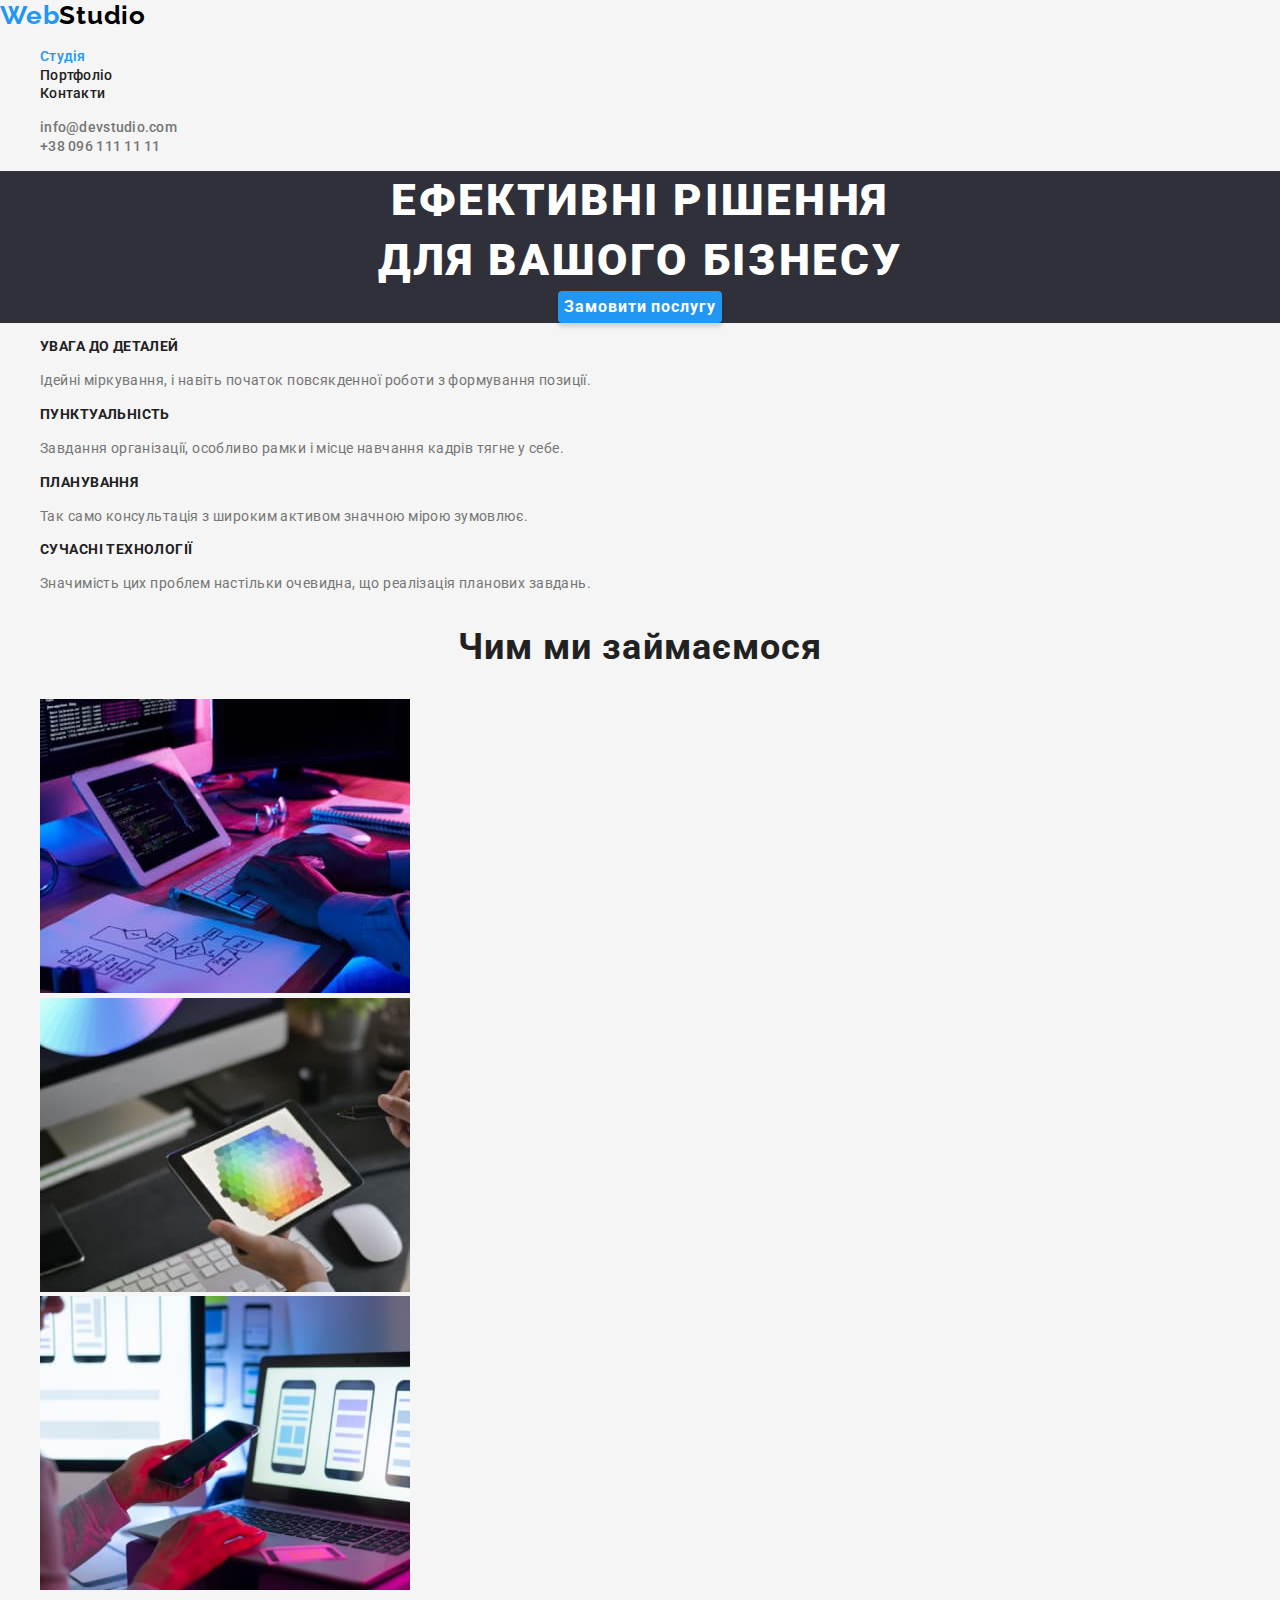
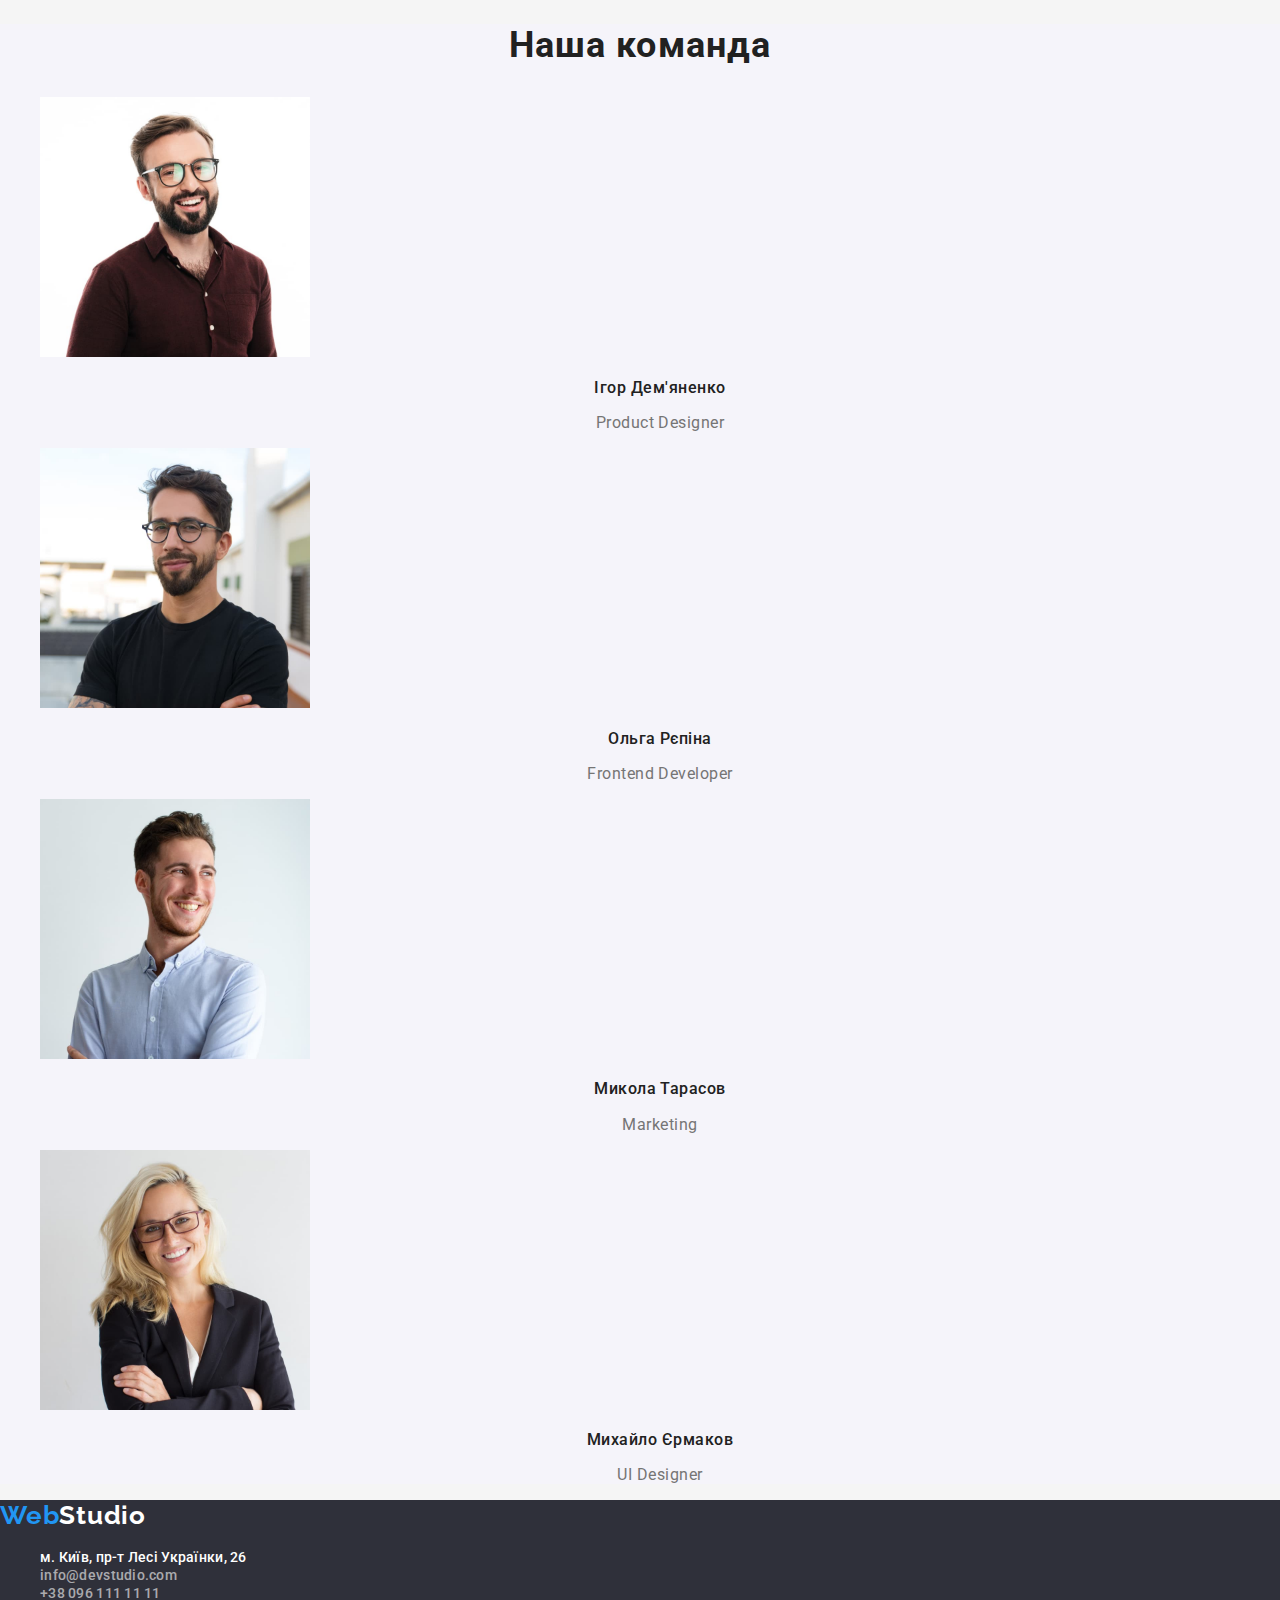
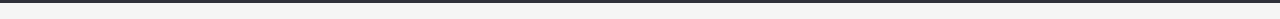
<file: index.html>
<!DOCTYPE html>
<html lang="en">
  <head>
    <meta charset="UTF-8" />
    <meta http-equiv="X-UA-Compatible" content="IE=edge" />
    <meta name="viewport" content="width=device-width, initial-scale=1.0" />
    <title>Document</title>
    <link
      href="https://fonts.googleapis.com/css2?family=Raleway:wght@700&family=Roboto:wght@400;500;700;900&display=swap"
      rel="stylesheet"
    />
    <link
      rel="stylesheet"
      href="https://cdnjs.cloudflare.com/ajax/libs/modern-normalize/1.1.0/modern-normalize.min.css"
    />
    <link rel="stylesheet" href="./css/style.css" />
  </head>
  <body>
    <header class="header">
      <nav class="header-nav">
        <a class="logo" href="./index.html"><span class="logo-blue">Web</span>Studio</a>
        <ul class="site-nav">
          <li><a class="link current" href="/">Студія</a></li>
          <li><a class="link" href="./portfolio.html">Портфоліо</a></li>
          <li><a class="link" href="/">Контакти</a></li>
        </ul>
      </nav>
      <ul class="contacts">
        <li><a class="link" href="mailto:mango@mail.pig">info@devstudio.com</a></li>
        <li><a class="link" href="tel:+1112223344">+38 096 111 11 11</a></li>
      </ul>
    </header>
    <main>
      <section class="hero">
        <h1 class="hero-title">
          Ефективні рішення<br />
          для вашого бізнесу
        </h1>
        <button class="button primary" type="button">Замовити послугу</button>
      </section>

      <!-- advantages -->
      <section class="advantages">
        <ul class="advantages">
          <li>
            <h2 class="advantages-title">УВАГА ДО ДЕТАЛЕЙ</h2>
            <p class="advantages-text">
              Ідейні міркування, і навіть початок повсякденної роботи з формування позиції.
            </p>
          </li>
          <li>
            <h2 class="advantages-title">ПУНКТУАЛЬНІСТЬ</h2>
            <p class="advantages-text">
              Завдання організації, особливо рамки і місце навчання кадрів тягне у себе.
            </p>
          </li>
          <li>
            <h2 class="advantages-title">ПЛАНУВАННЯ</h2>
            <p class="advantages-text">
              Так само консультація з широким активом значною мірою зумовлює.
            </p>
          </li>
          <li>
            <h2 class="advantages-title">СУЧАСНІ ТЕХНОЛОГІЇ</h2>
            <p class="advantages-text">
              Значимість цих проблем настільки очевидна, що реалізація планових завдань.
            </p>
          </li>
        </ul>
      </section>

      <!-- section works -->
      <section class="section">
        <h2 class="section-title">Чим ми займаємося</h2>
        <ul>
          <li><img src="./images/work-1.jpg" alt="Studing" width="370" /></li>
          <li><img src="./images/work-2.jpg" alt="Development a site" width="370" /></li>
          <li><img src="./images/work-3.jpg" alt="Creating a design" width="370" /></li>
        </ul>
      </section>

      <!-- section team -->
      <section class="section section-team">
        <h2 class="section-title">Наша команда</h2>
        <ul class="team">
          <li>
            <img src="./images/team-1.jpg" alt="Product Designer" width="270" /><br />
            <h3 class="team-name">Ігор Дем'яненко</h3>
            <p class="team-job">Product Designer</p>
          </li>
          <li>
            <img src="./images/team-2.jpg" alt="Frontend Developer" width="270" /><br />
            <h3 class="team-name">Ольга Рєпіна</h3>
            <p class="team-job">Frontend Developer</p>
          </li>
          <li>
            <img src="./images/team-3.jpg" alt="Marketing" width="270" /><br />
            <h3 class="team-name">Микола Тарасов</h3>
            <p class="team-job">Marketing</p>
          </li>
          <li>
            <img src="./images/team-4.jpg" alt="UI Designer" width="270" /><br />
            <h3 class="team-name">Михайло Єрмаков</h3>
            <p class="team-job">UI Designer</p>
          </li>
        </ul>
      </section>
    </main>

    <footer class="footer">
      <a class="logo logo-white" href="./index.html"><span class="logo-blue">Web</span>Studio</a>
      <address class="contact">
        <ul class="contacts">
          <li><a class="link white-link" href="">м. Київ, пр-т Лесі Українки, 26</a> <br /></li>
          <li>
            <a class="link white-lite" href="mailto:mango@mail.pig">info@devstudio.com</a><br />
          </li>
          <li><a class="link white-lite" href="tel:+1112223344">+38 096 111 11 11</a></li>
        </ul>
      </address>
    </footer>
  </body>
</html>
</file>
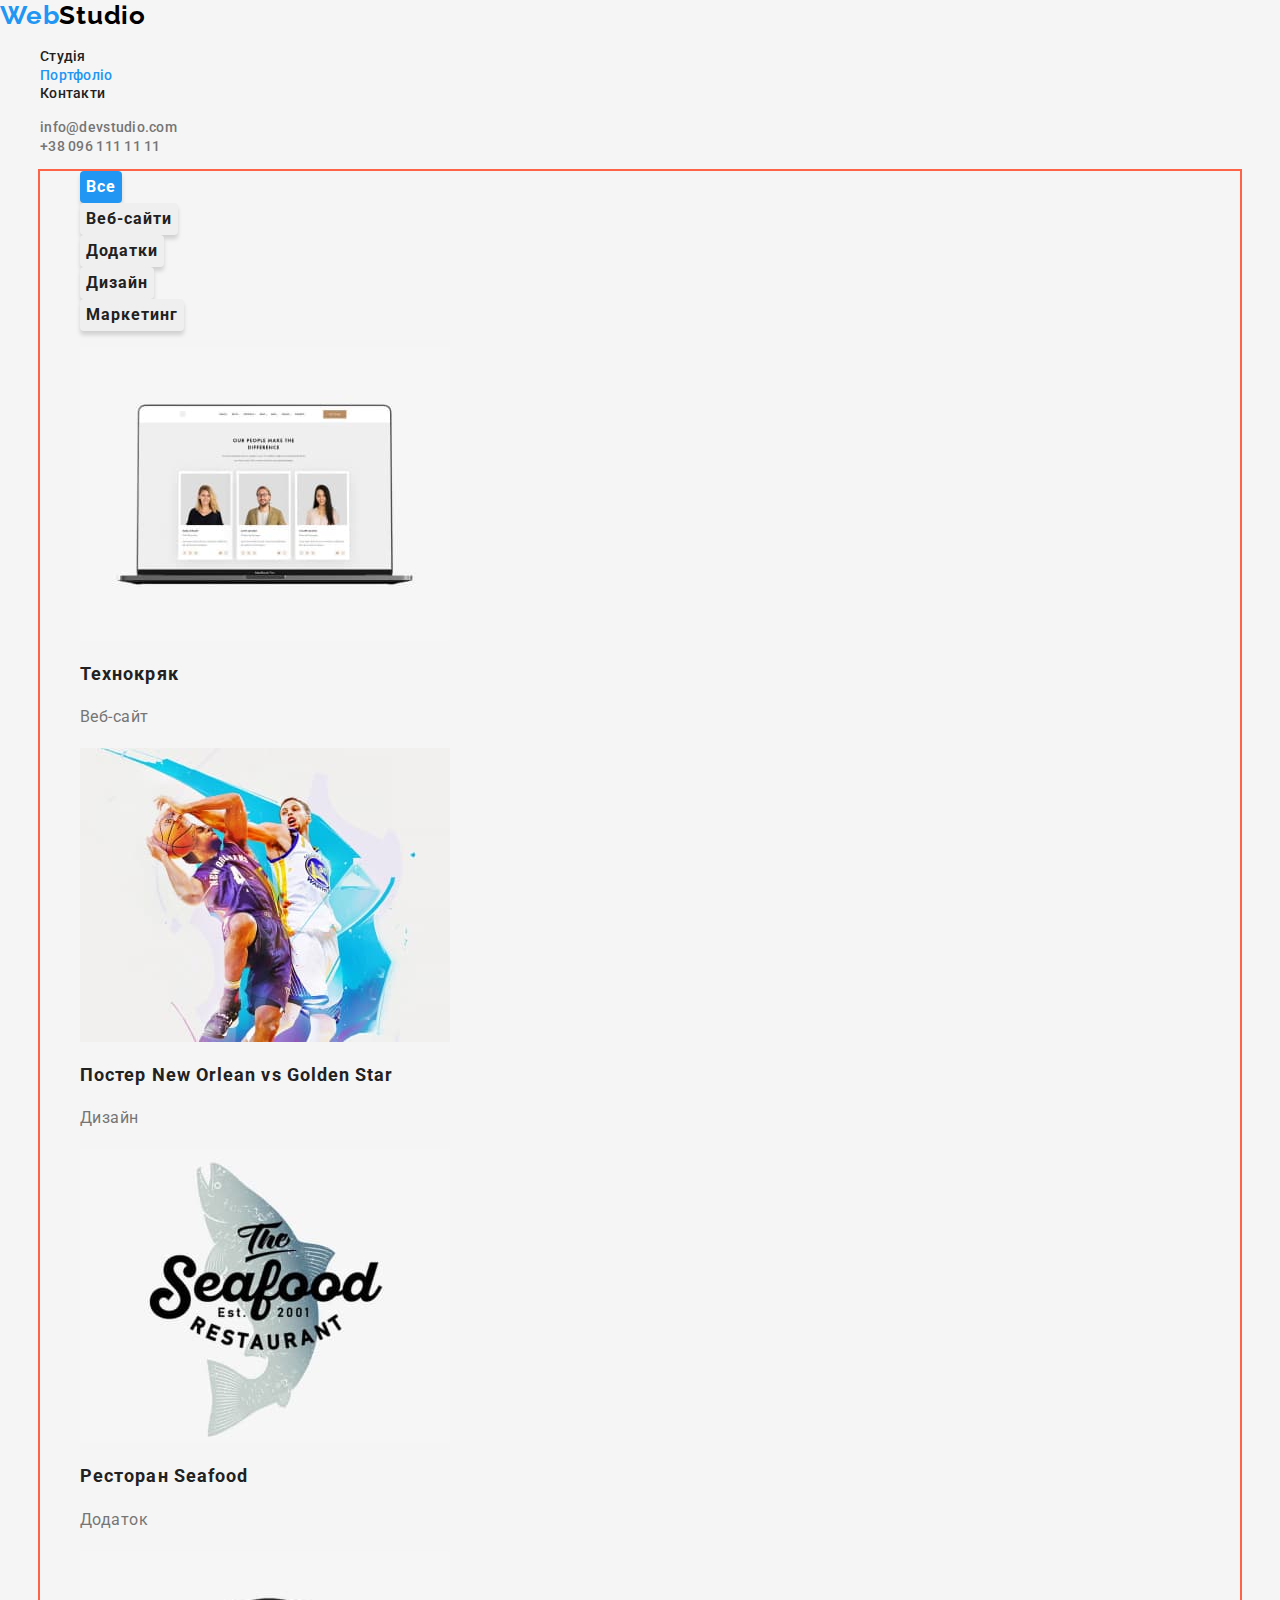
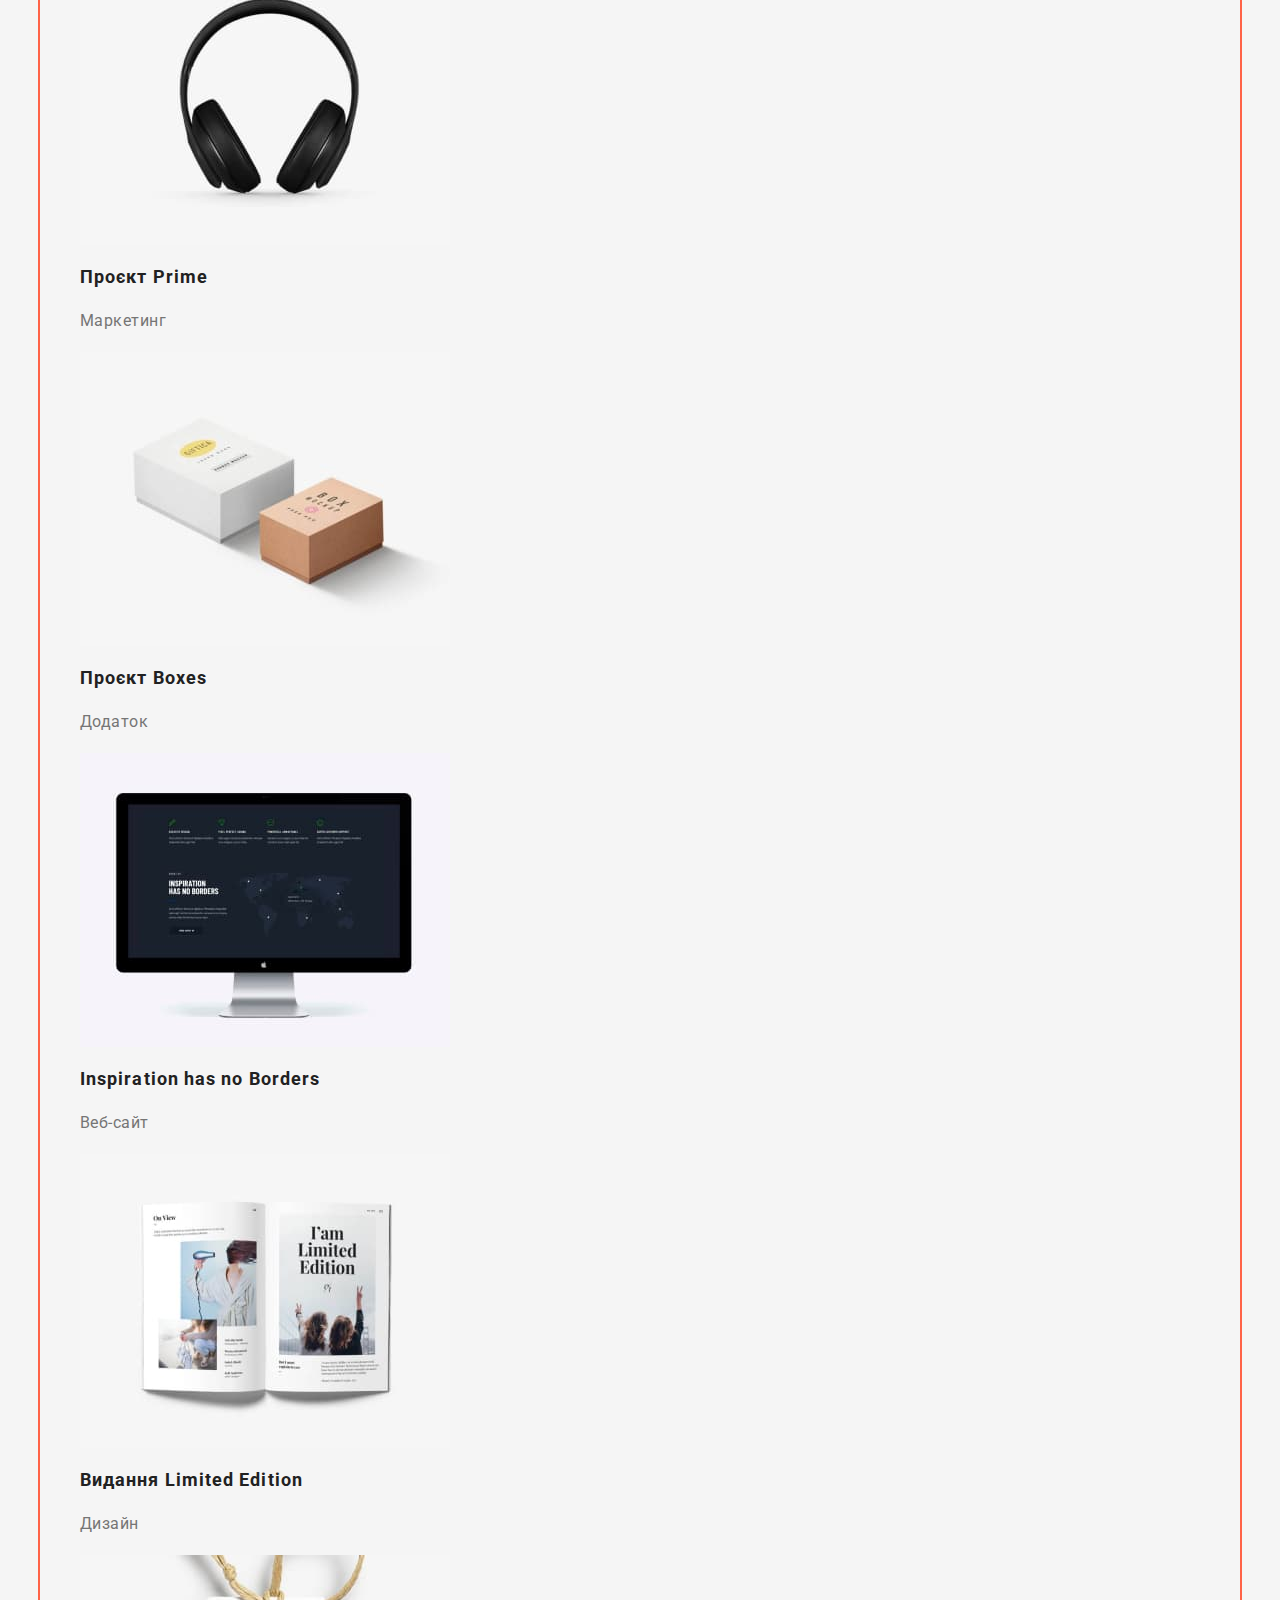
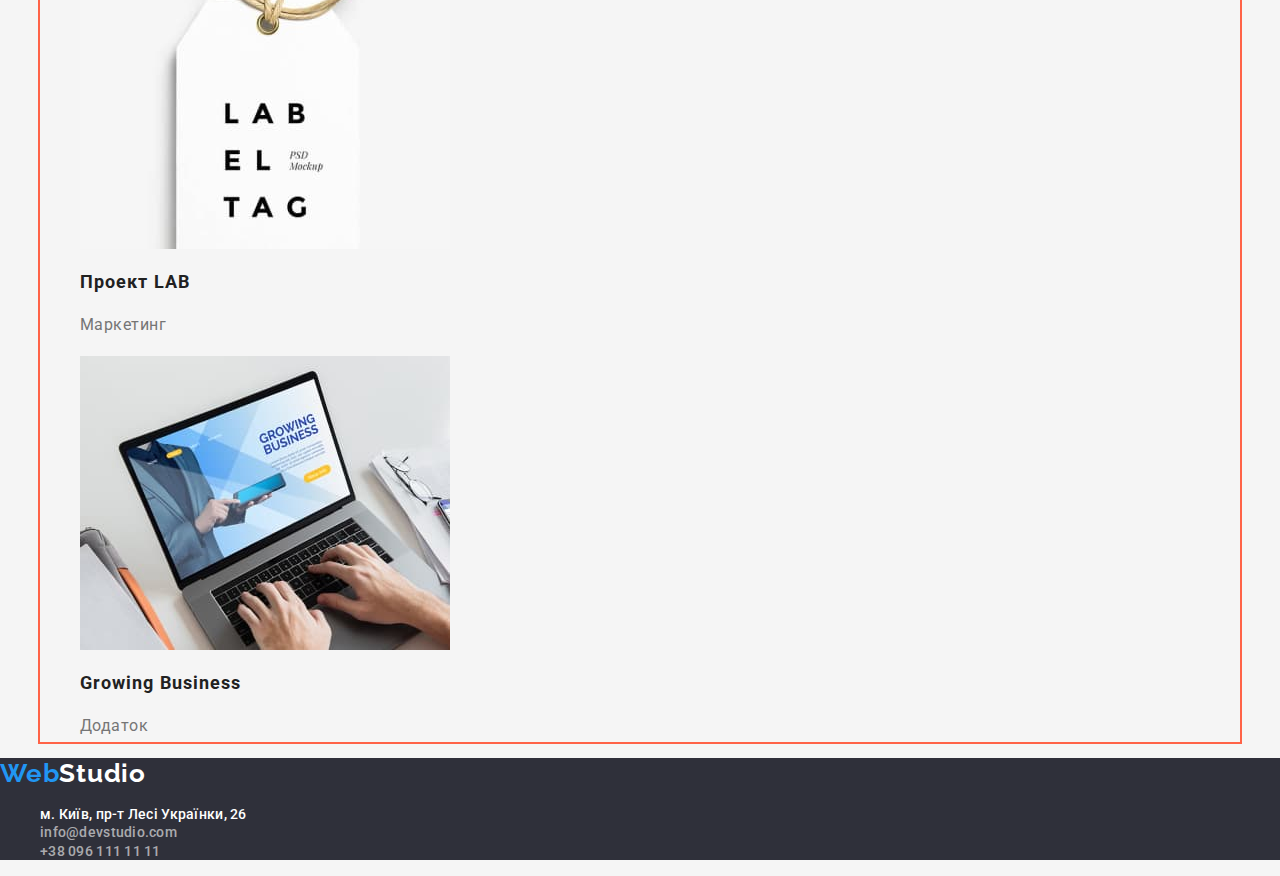
<file: portfolio.html>
<!DOCTYPE html>
<html lang="en">
  <head>
    <meta charset="UTF-8" />
    <meta http-equiv="X-UA-Compatible" content="IE=edge" />
    <meta name="viewport" content="width=device-width, initial-scale=1.0" />
    <title>Document</title>
    <link
      href="https://fonts.googleapis.com/css2?family=Raleway:wght@700&family=Roboto:wght@400;500;700;900&display=swap"
      rel="stylesheet"
    />
    <link
      rel="stylesheet"
      href="https://cdnjs.cloudflare.com/ajax/libs/modern-normalize/1.1.0/modern-normalize.min.css"
    />
    <link rel="stylesheet" href="./css/style.css" />
  </head>
  <body>
    <header class="header">
      <nav class="header-nav">
        <a class="logo" href="./index.html"><span class="logo-blue">Web</span>Studio</a>
        <ul class="site-nav">
          <li><a class="link" href="./index.html">Студія</a></li>
          <li><a class="link current" href="./portfolio.html">Портфоліо</a></li>
          <li><a class="link" href="/">Контакти</a></li>
        </ul>
      </nav>
      <ul class="contacts">
        <li><a class="link" href="mailto:mango@mail.pig">info@devstudio.com</a></li>
        <li><a class="link" href="tel:+1112223344">+38 096 111 11 11</a></li>
      </ul>
    </header>

    <main>
      <!-- filter -->
      <div class="container">
        <div class="filter-works">
          <ul>
            <li>
              <button class="button primary" type="button">Все</button>
            </li>
            <li>
              <button class="button secondary" type="button">Веб-сайти</button>
            </li>
            <li>
              <button class="button secondary" type="button">Додатки</button>
            </li>
            <li>
              <button class="button secondary" type="button">Дизайн</button>
            </li>
            <li>
              <button class="button secondary" type="button">Маркетинг</button>
            </li>
          </ul>
        </div>

        <!-- works -->

        <section class="portfolio">
          <ul>
            <li>
              <img src="./images/portfolio-1.jpg" alt="portfolio 1" width="370" /><br />
              <h3 class="portfolio-title">Технокряк</h3>
              <p class="portfolio-type">Веб-сайт</p>
            </li>
            <li>
              <img src="./images/portfolio-2.jpg" alt="Portfolio 2" width="370" /><br />
              <h3 class="portfolio-title">Постер New Orlean vs Golden Star</h3>
              <p class="portfolio-type">Дизайн</p>
            </li>
            <li>
              <img src="./images/portfolio-3.jpg" alt="Portfolio 3" width="370" /><br />
              <h3 class="portfolio-title">Ресторан Seafood</h3>
              <p class="portfolio-type">Додаток</p>
            </li>
            <li>
              <img src="./images/portfolio-4.jpg" alt="Portfolio 4" width="370" /><br />
              <h3 class="portfolio-title">Проєкт Prime</h3>
              <p class="portfolio-type">Маркетинг</p>
            </li>
            <li>
              <img src="./images/portfolio-5.jpg" alt="Portfolio 5" width="370" /><br />
              <h3 class="portfolio-title">Проєкт Boxes</h3>
              <p class="portfolio-type">Додаток</p>
            </li>
            <li>
              <img src="./images/portfolio-6.jpg" alt="Portfolio 6" width="370" /><br />
              <h3 class="portfolio-title">Inspiration has no Borders</h3>
              <p class="portfolio-type">Веб-сайт</p>
            </li>
            <li>
              <img src="./images/portfolio-7.jpg" alt="Portfolio 6" width="370" /><br />
              <h3 class="portfolio-title">Видання Limited Edition</h3>
              <p class="portfolio-type">Дизайн</p>
            </li>
            <li>
              <img src="./images/portfolio-8.jpg" alt="Portfolio 8" width="370" /><br />
              <h3 class="portfolio-title">Проект LAB</h3>
              <p class="portfolio-type">Маркетинг</p>
            </li>
            <li>
              <img src="./images/portfolio-9.jpg" alt="Portfolio 9" width="370" /><br />
              <h3 class="portfolio-title">Growing Business</h3>
              <p class="portfolio-type">Додаток</p>
            </li>
          </ul>
        </section>
      </div>
    </main>

    <footer class="footer">
      <a class="logo logo-white" href="./index.html"><span class="logo-blue">Web</span>Studio</a>
      <address class="contact">
        <ul class="contacts">
          <li><a class="link white-link" href="">м. Київ, пр-т Лесі Українки, 26</a> <br /></li>
          <li>
            <a class="link white-lite" href="mailto:mango@mail.pig">info@devstudio.com</a><br />
          </li>
          <li><a class="link white-lite" href="tel:+1112223344">+38 096 111 11 11</a></li>
        </ul>
      </address>
    </footer>
  </body>
</html>
</file>
<file: css/style.css>
/* первичный цвет текста #212121 */
/* вторичный цвет текста #757575*/
/* белый цвет текста #FFFFFF*/

/* белый цвет фон #F5F5F5 */
/* вторичный цвет фона #F5F4FA */
/* акцент #2196F3 */
/* серый #AFB1B8*/

:root {
  --primary-text-color: #757575;
  --title-text-color: #212121;
  --accent-color: #2196f3;
  --white-color: #fff;
  --gray-color: #afb1b8;

  --primary-bg-color: #f5f5f5;
  --secondary-bg-color: #f5f4fa;
}

body {
  background-color: var(--primary-bg-color);
  color: var(--primary-text-color);

  font-family: 'Roboto', sans-serif;
}

ul li {
  list-style: none;
}

.container {
  margin-left: auto;
  margin-right: auto;
  max-width: 1200px;
  outline: 2px solid tomato;
}

/* Header */
.logo {
  font-family: 'Raleway', sans-serif;
  color: #000;
  font-weight: 700;
  font-size: 26px;
  line-height: 1.2;
  letter-spacing: 0.03em;

  text-decoration: none;
}

.logo-blue {
  color: var(--accent-color);
}

.logo-white {
  color: var(--white-color);
}

/* Site-nav */

.site-nav .link {
  color: var(--title-text-color);
  font-style: normal;
  font-weight: 500;
  font-size: 14px;
  line-height: 1.14;
  letter-spacing: 0.02em;
  text-decoration: none;
}

.site-nav .link:hover,
.site-nav .link:focus {
  color: var(--accent-color);
}

.site-nav .link.current {
  color: var(--accent-color);
}

.contacts .link {
  color: var(--primary-text-color);
  font-weight: 500;
  font-style: normal;
  font-size: 14px;
  line-height: 1.14;
  letter-spacing: 0.02em;
  text-decoration: none;
}

.link.white-link {
  color: var(--white-color);
}

.link.white-lite {
  color: rgba(255, 255, 255, 0.6);
}

.contacts .link:hover,
.contacts .link:focus {
  color: var(--accent-color);
}

/* main */

.hero {
  background: #2f303a;
  text-align: center;
}

.hero-title {
  margin: 0;
  color: var(--white-color);
  font-weight: 900;
  font-size: 44px;
  line-height: 1.36;
  letter-spacing: 0.06em;
  text-transform: uppercase;
}

.button {
  font-weight: 700;
  font-size: 16px;
  line-height: 30px;
  align-items: center;
  letter-spacing: 0.06em;
  cursor: pointer;

  border: none;
  box-shadow: 0px 4px 4px rgba(0, 0, 0, 0.15);
  border-radius: 4px;

  transition: all 300ms;
}

.button.primary {
  background-color: var(--accent-color);
  color: var(--white-color);

  transition: all 300ms;
}

.button.primary:hover,
.button.primary:focus {
  background-color: var(--secondary-bg-color);
  color: var(--title-text-color);

  transition: all 300ms;
}

.button.secondary {
  bbackground-color: var(--secondary-bg-color);
  color: var(--title-text-color);
  transition: all 300ms;
}

.button.secondary:hover,
.button.secondary:focus {
  background-color: var(--accent-color);
  color: var(--white-color);

  transition: all 300ms;
}

.section-title {
  color: var(--title-text-color);
  font-weight: 700;
  font-size: 36px;
  line-height: 1.2;
  text-align: center;
  letter-spacing: 0.03em;
}

/* advantages */
.advantages-title {
  color: var(--title-text-color);
  font-weight: 700;
  font-size: 14px;
  line-height: 1.14;
  letter-spacing: 0.03em;
  text-transform: uppercase;
}

.advantages-text {
  font-weight: 400;
  font-size: 14px;
  line-height: 1.71;
  letter-spacing: 0.03em;
}

/* team */

.section-team {
  background-color: var(--secondary-bg-color);
}

.team-name {
  color: var(--title-text-color);
  font-weight: 500;
  font-size: 16px;
  line-height: 1.2;
  text-align: center;
  letter-spacing: 0.03em;
}

.team-job {
  font-size: 16px;
  line-height: 1.2;
  text-align: center;
  letter-spacing: 0.03em;
}

/* footer */

.footer {
  background: #2f303a;
}

/* PORTFOLIO */

.portfolio-title {
  color: var(--title-text-color);
  font-weight: 700;
  font-size: 18px;
  letter-spacing: 0.06em;
}

.portfolio-type {
  font-size: 16px;
  line-height: 1.88;
  letter-spacing: 0.03em;
}
</file>
